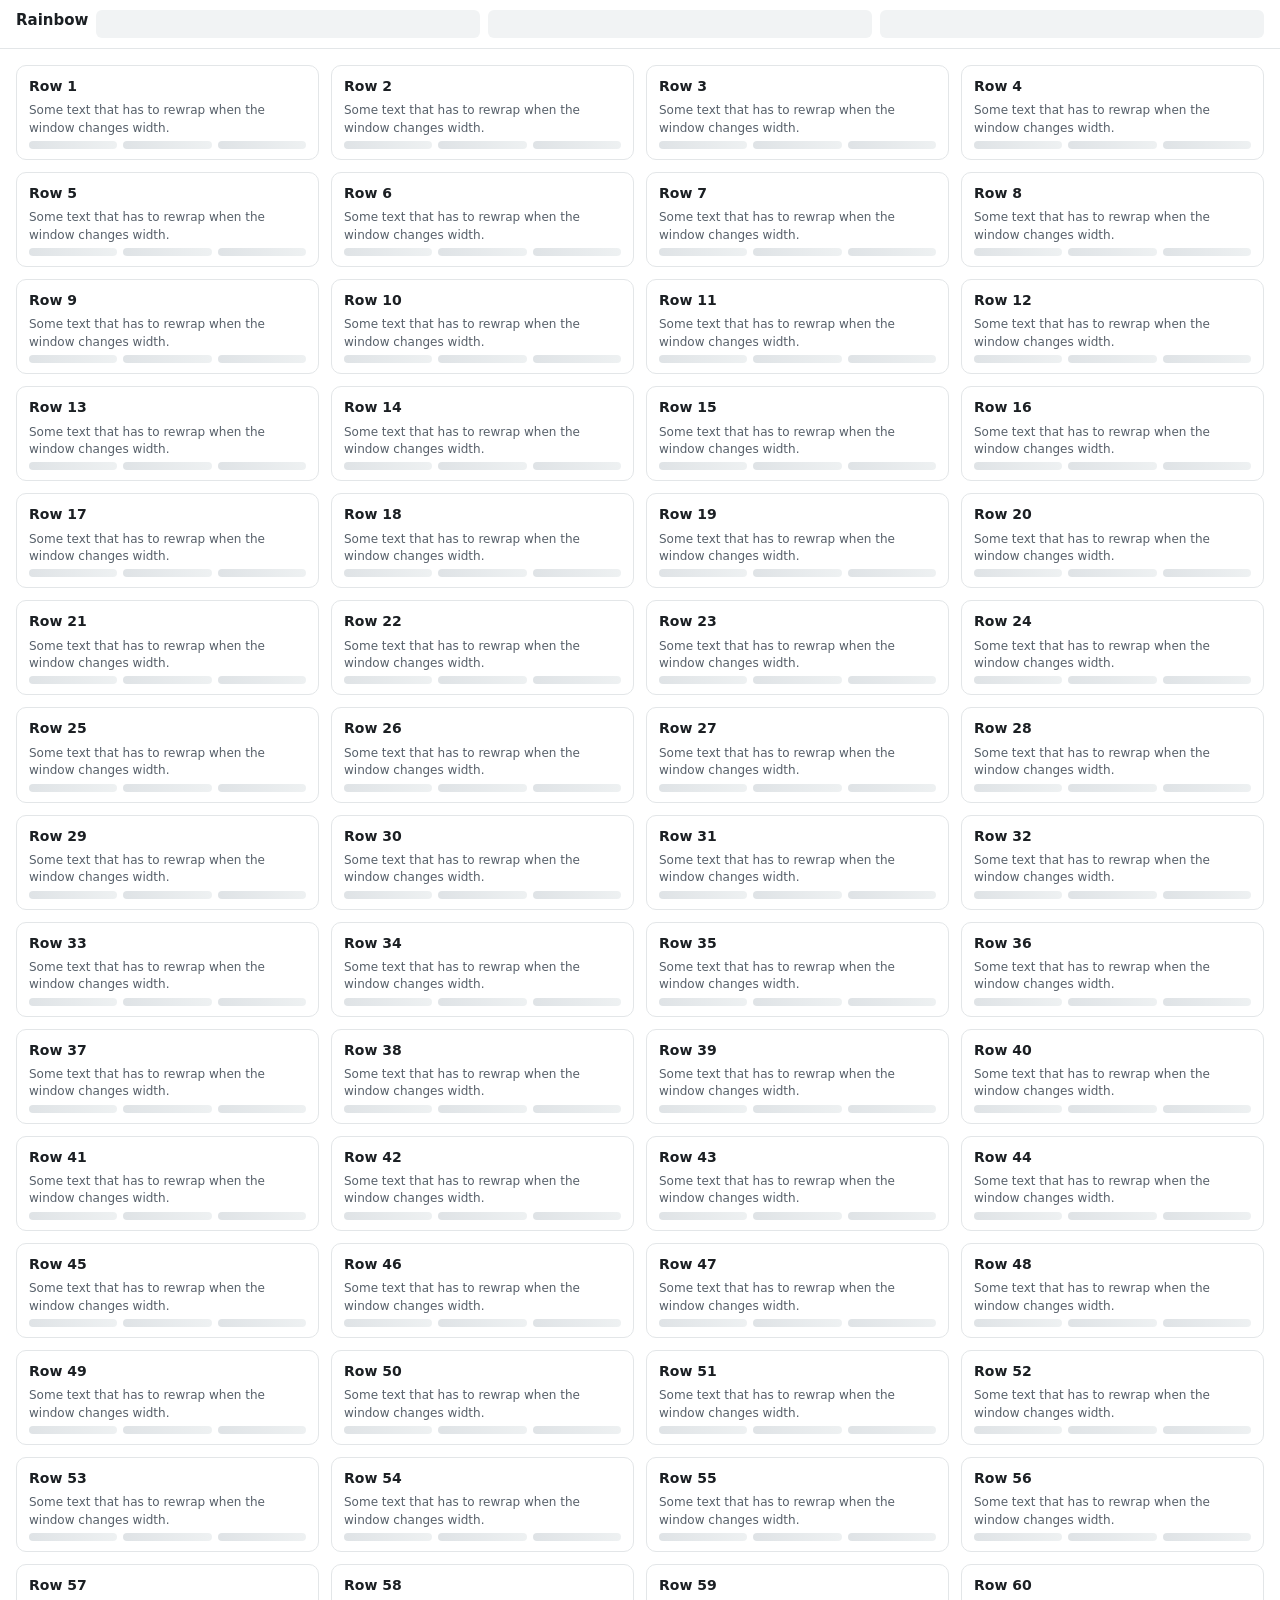
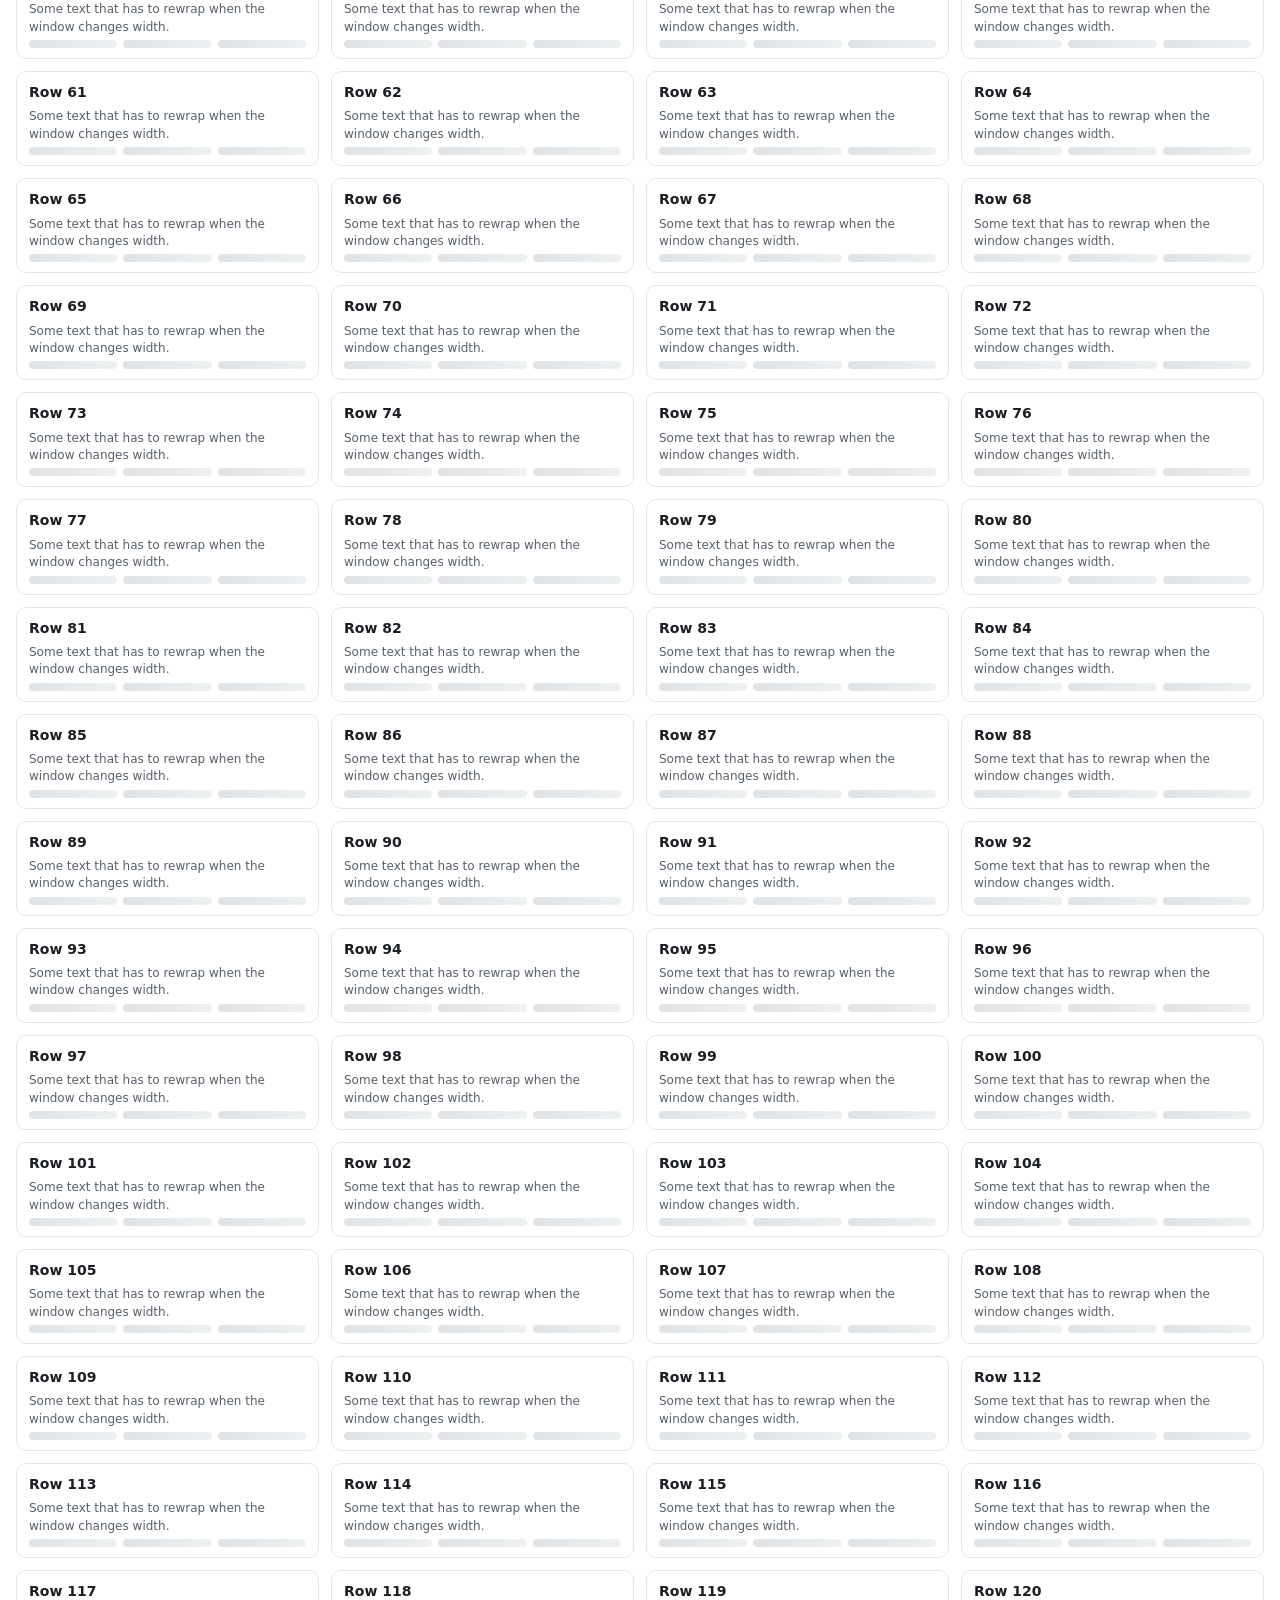
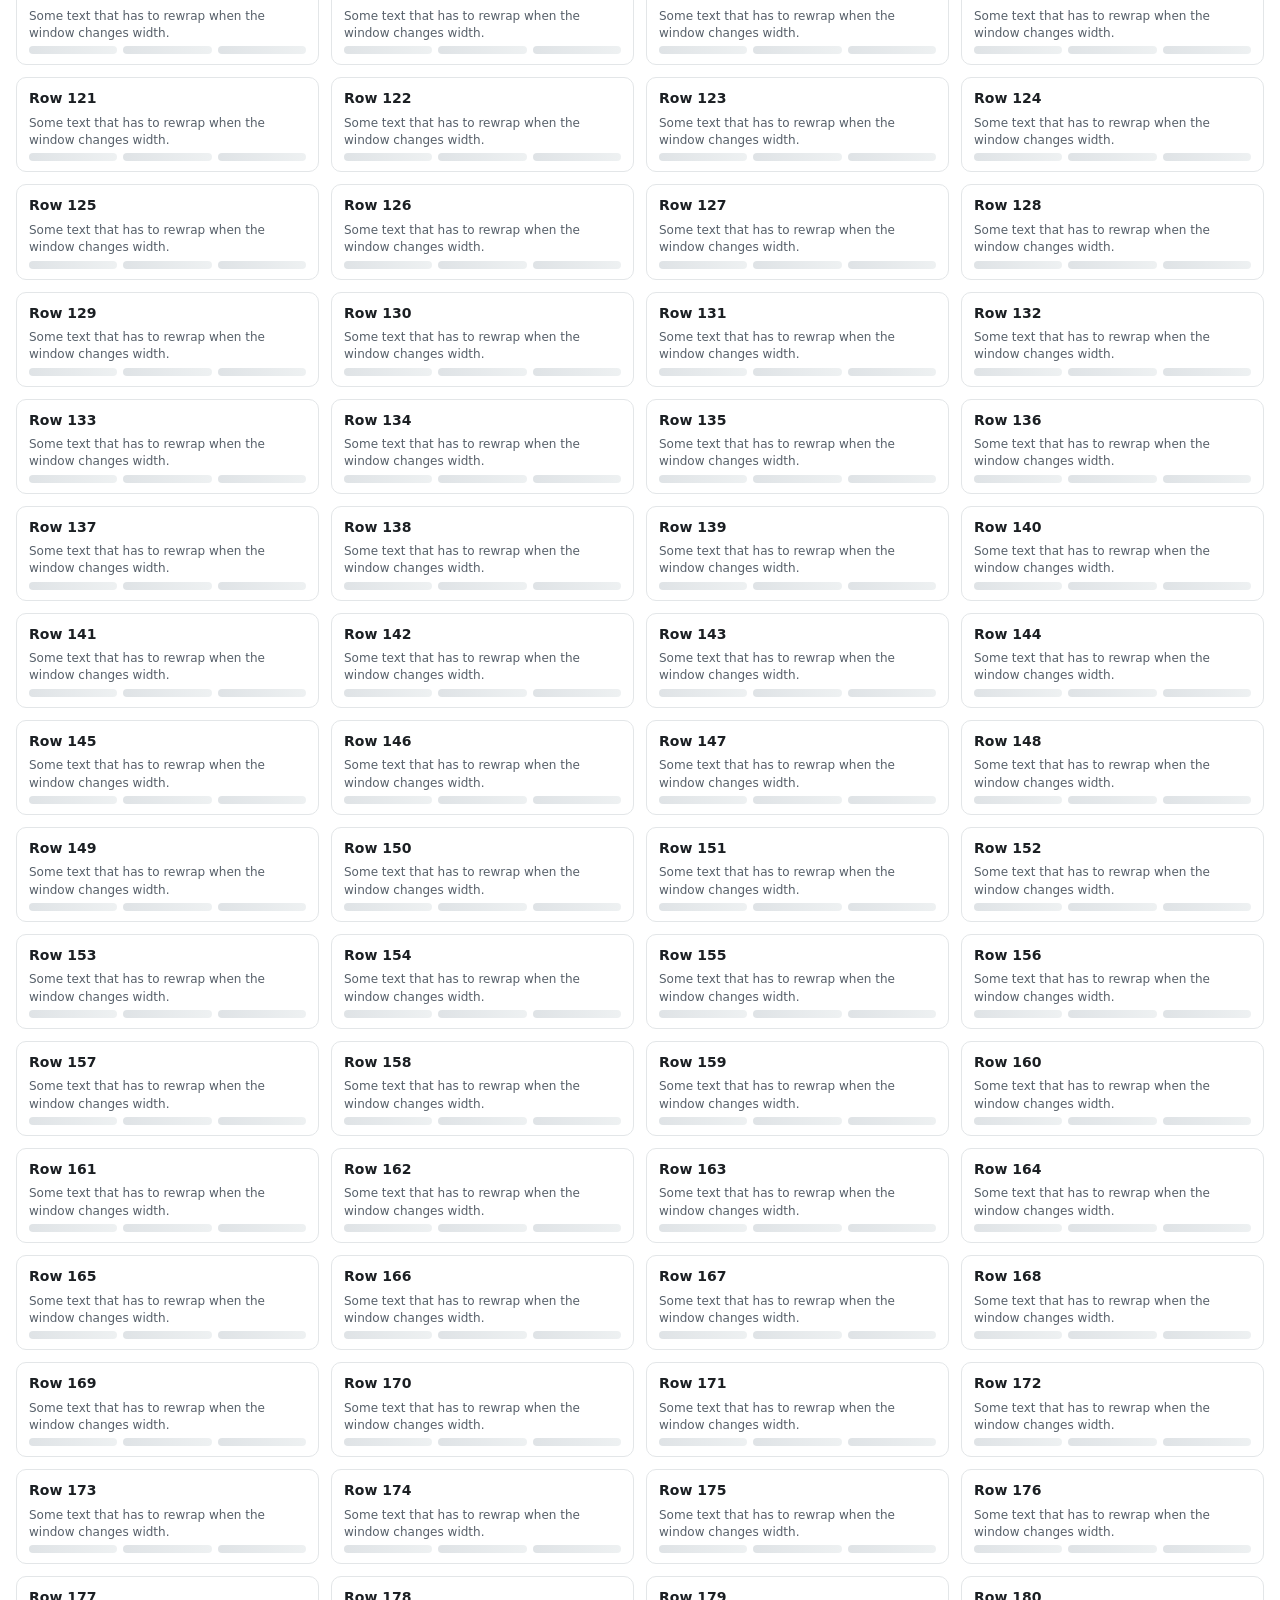
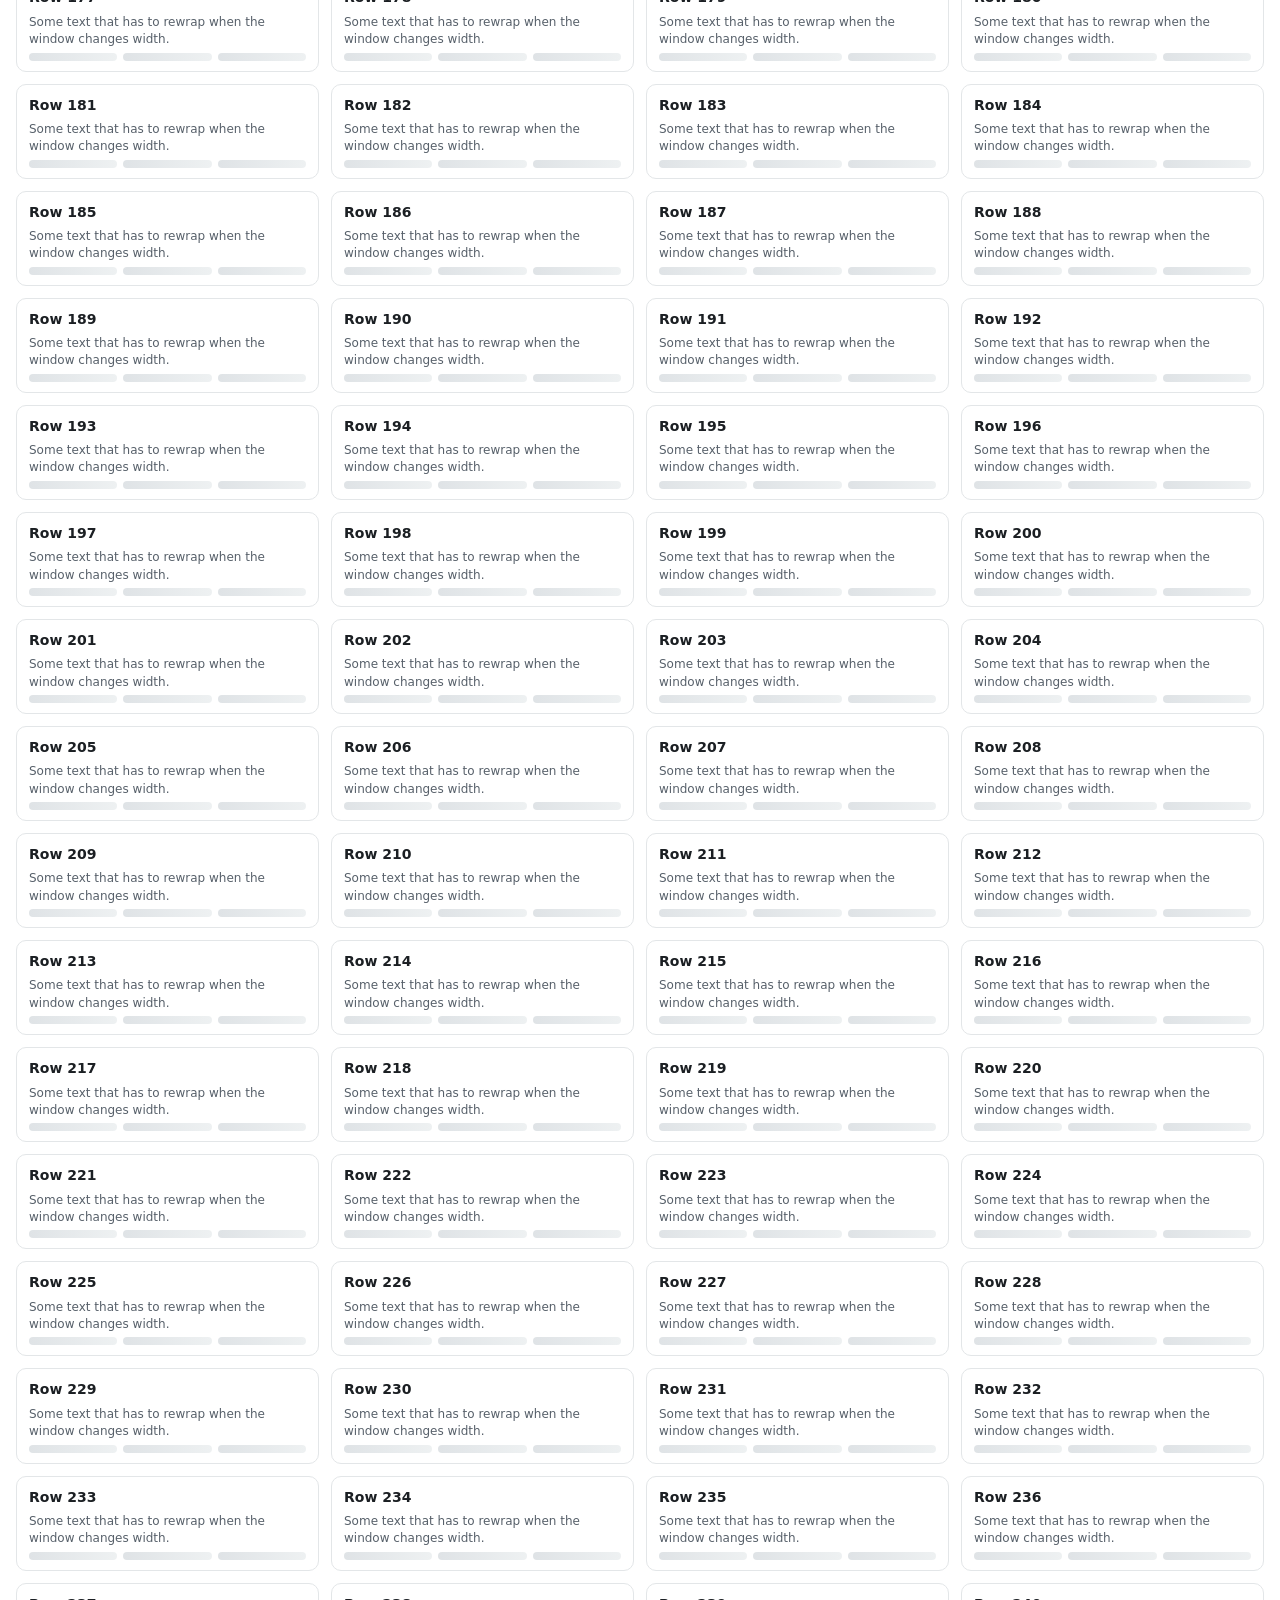
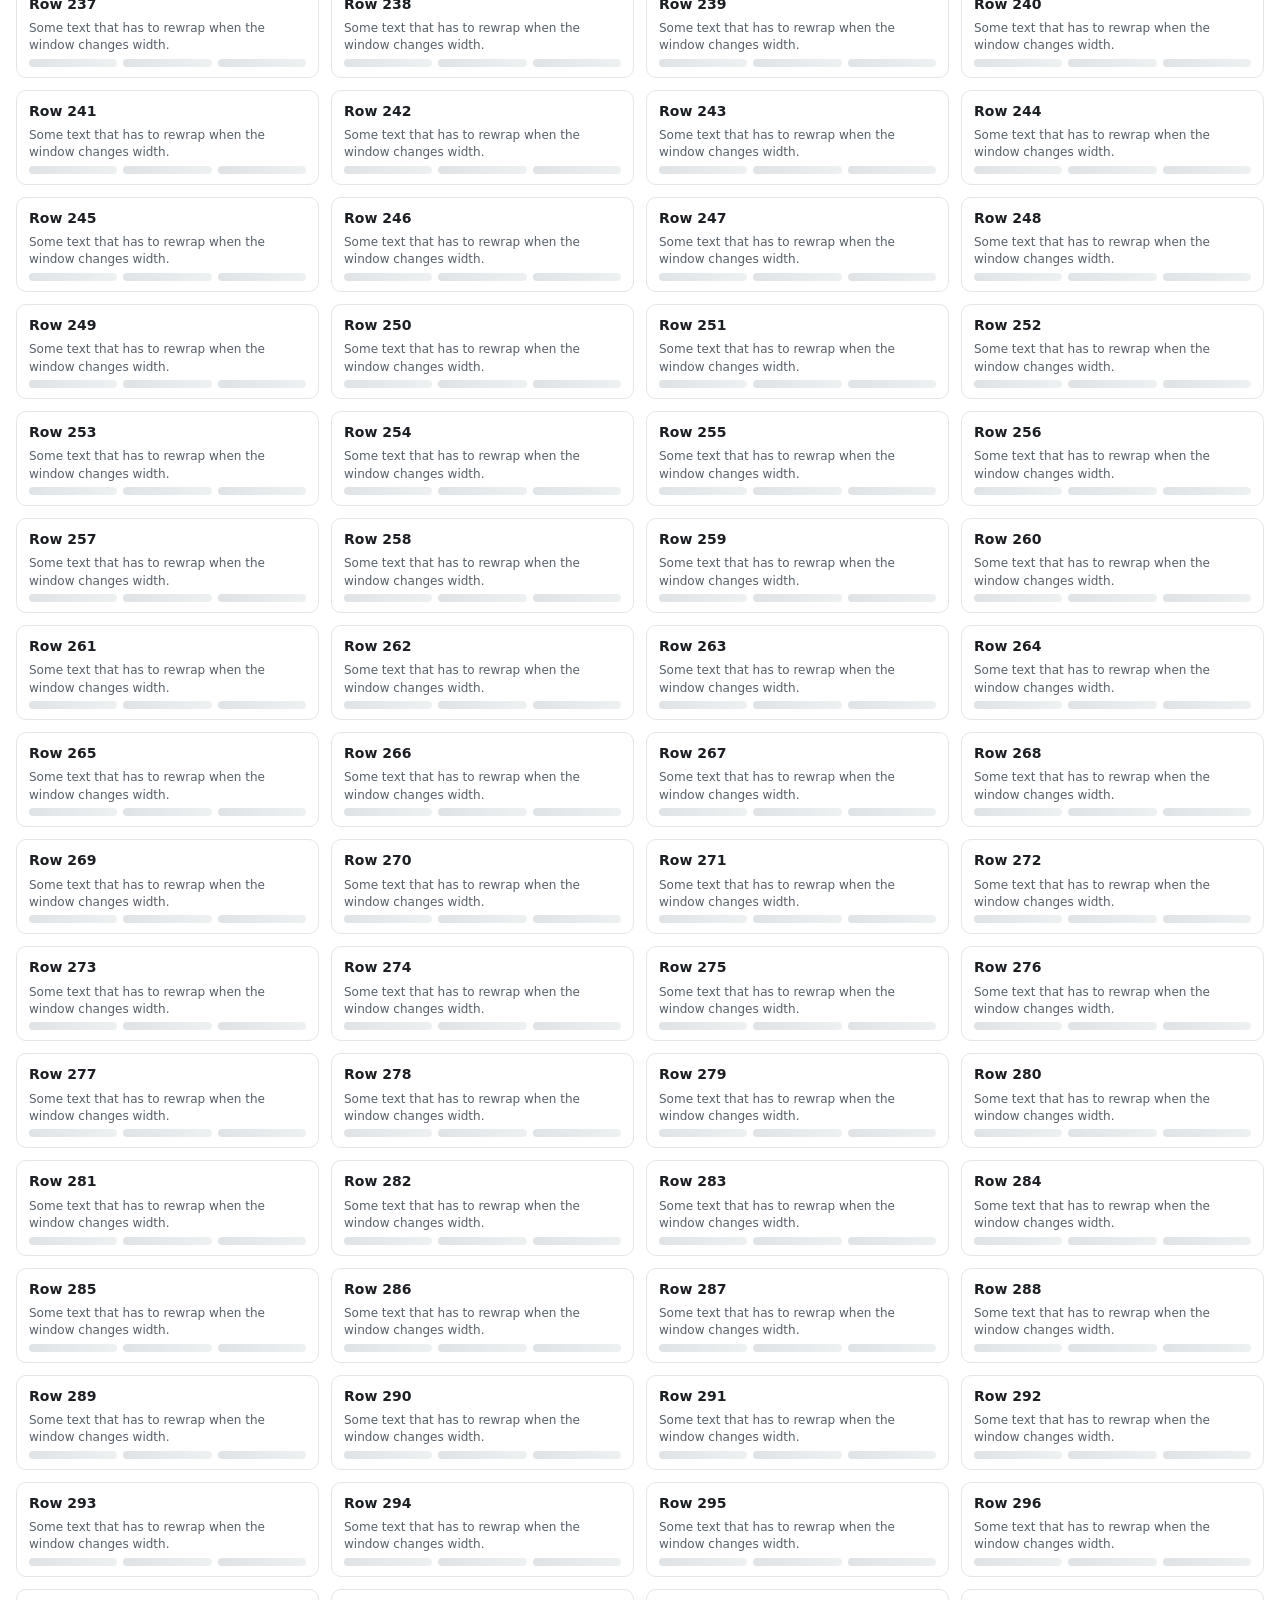
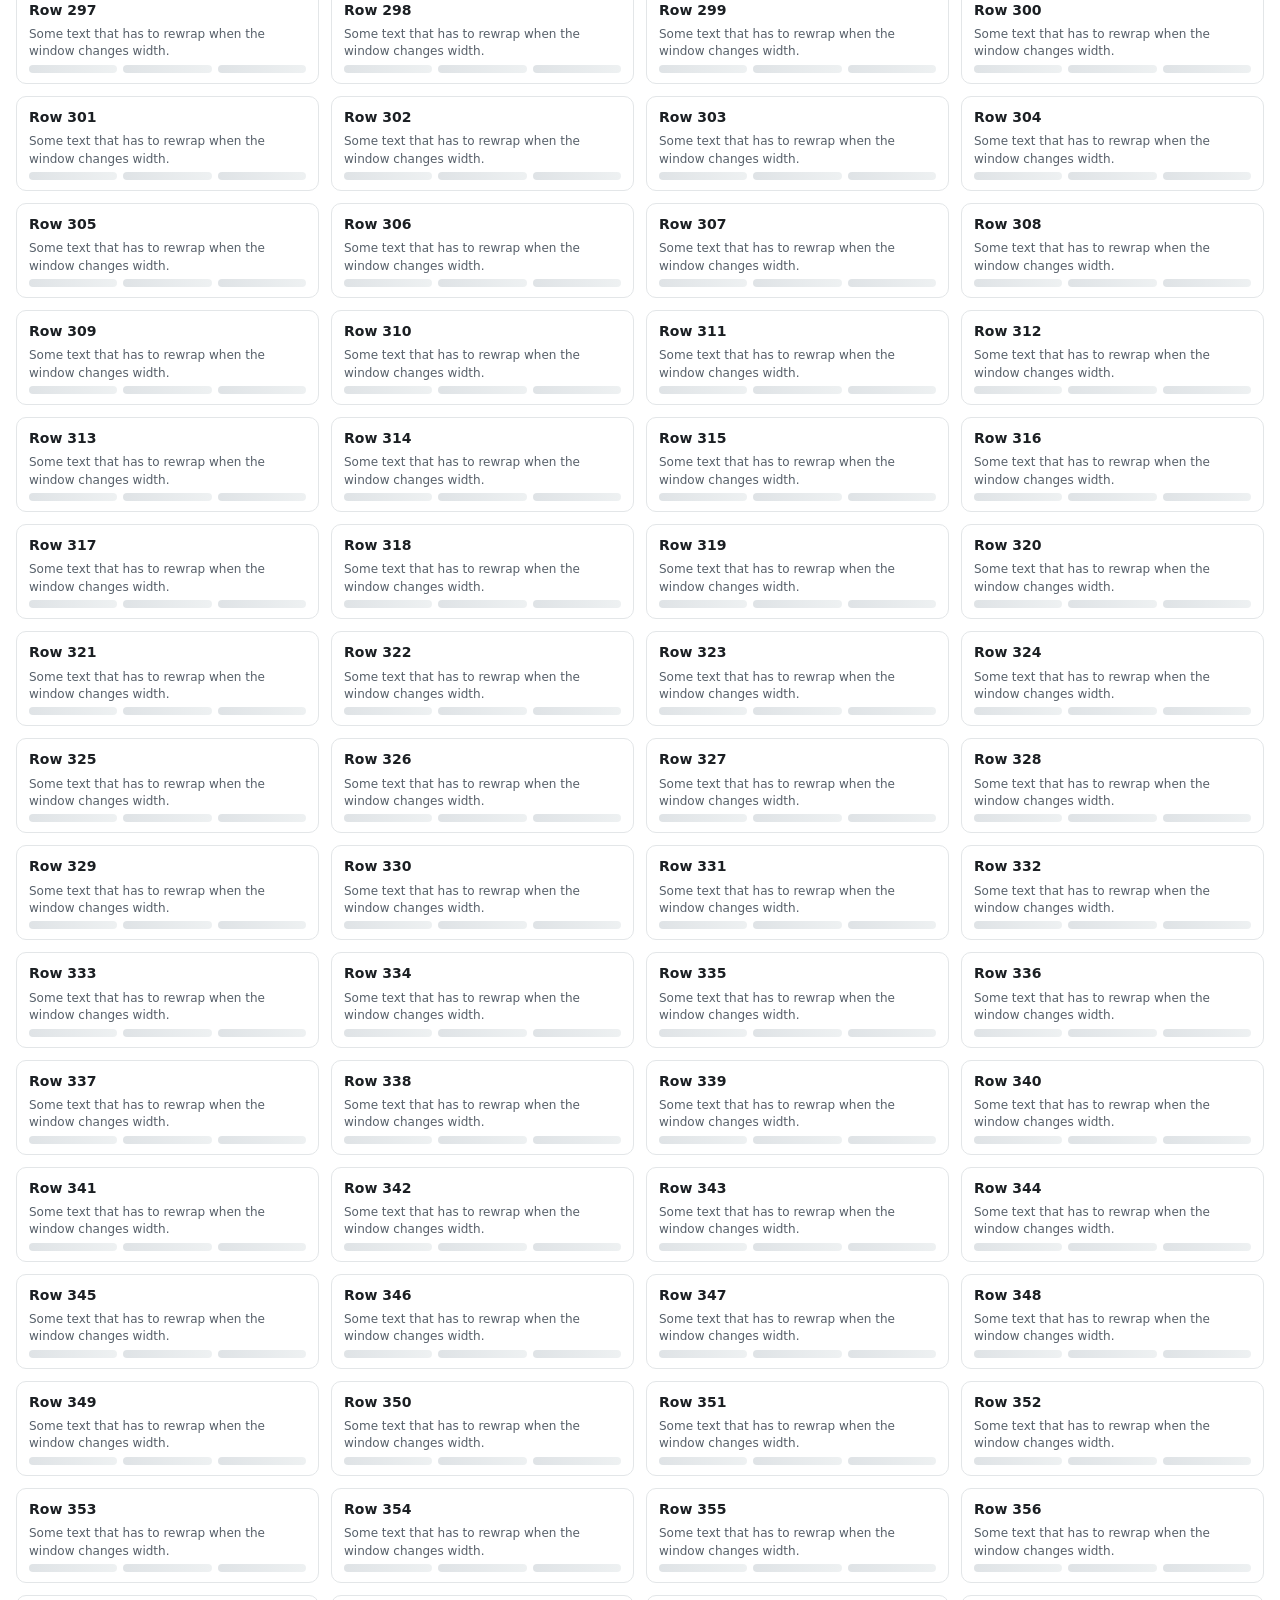
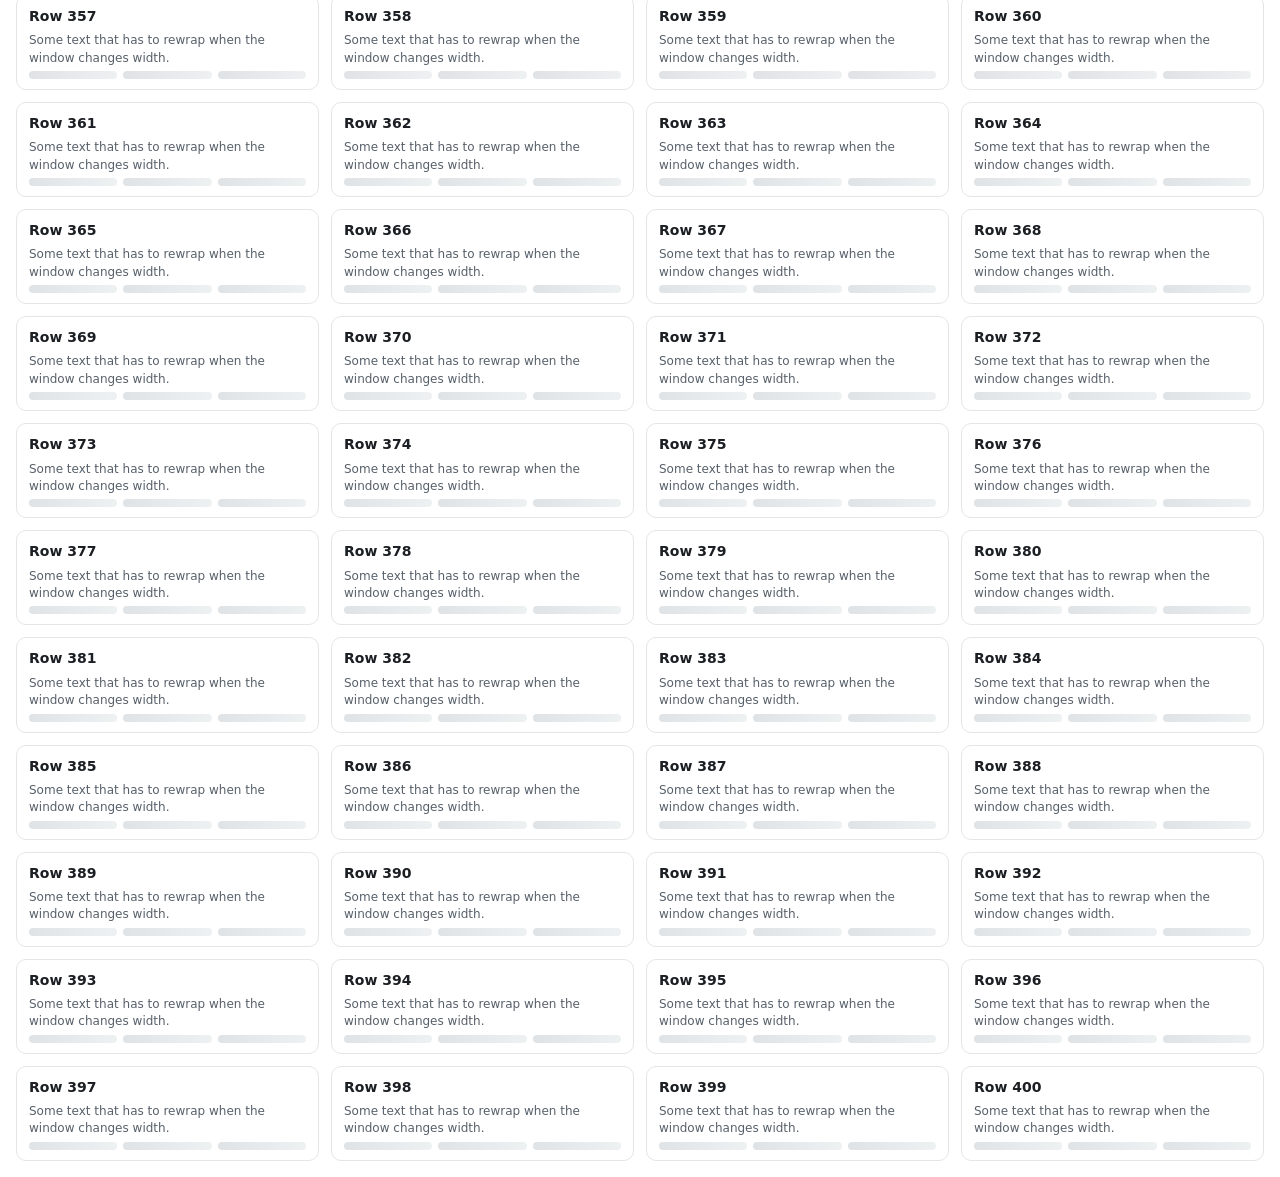
<file: rust-port/crates/rainbow/ui/perf.html>
<!doctype html>
<html lang="en">
<head>
<meta charset="utf-8">
<title>Rainbow resize benchmark</title>
<style>
  :root { font: 15px/1.45 system-ui, sans-serif; color: #1b1f23; background: #fff; }
  body { margin: 0; }
  header { display: flex; gap: 8px; padding: 10px 16px; border-bottom: 1px solid #e3e6e8; position: sticky; top: 0; background: #fff; }
  header b { flex: none; }
  header span { flex: 1; height: 28px; border-radius: 6px; background: #f1f3f4; }
  main { display: grid; grid-template-columns: repeat(auto-fill, minmax(280px, 1fr)); gap: 12px; padding: 16px; }
  article { border: 1px solid #e3e6e8; border-radius: 10px; padding: 10px 12px; }
  article h2 { margin: 0 0 6px; font-size: 14px; }
  article p { margin: 0 0 4px; color: #57606a; font-size: 12px; }
  .row { display: flex; gap: 6px; }
  .row i { flex: 1; height: 8px; border-radius: 4px; background: linear-gradient(90deg, #dfe3e6, #eef1f2); }
</style>
</head>
<body>
<header><b>Rainbow</b><span></span><span></span><span></span></header>
<main id="list"></main>
<script>
  const list = document.getElementById('list');
  const frag = document.createDocumentFragment();
  for (let i = 0; i < 400; i++) {
    const a = document.createElement('article');
    a.innerHTML = '<h2>Row ' + (i + 1) + '</h2><p>Some text that has to rewrap when the window changes width.</p>' +
      '<div class="row"><i></i><i></i><i></i></div>';
    frag.append(a);
  }
  list.append(frag);
</script>
</body>
</html>
</file>
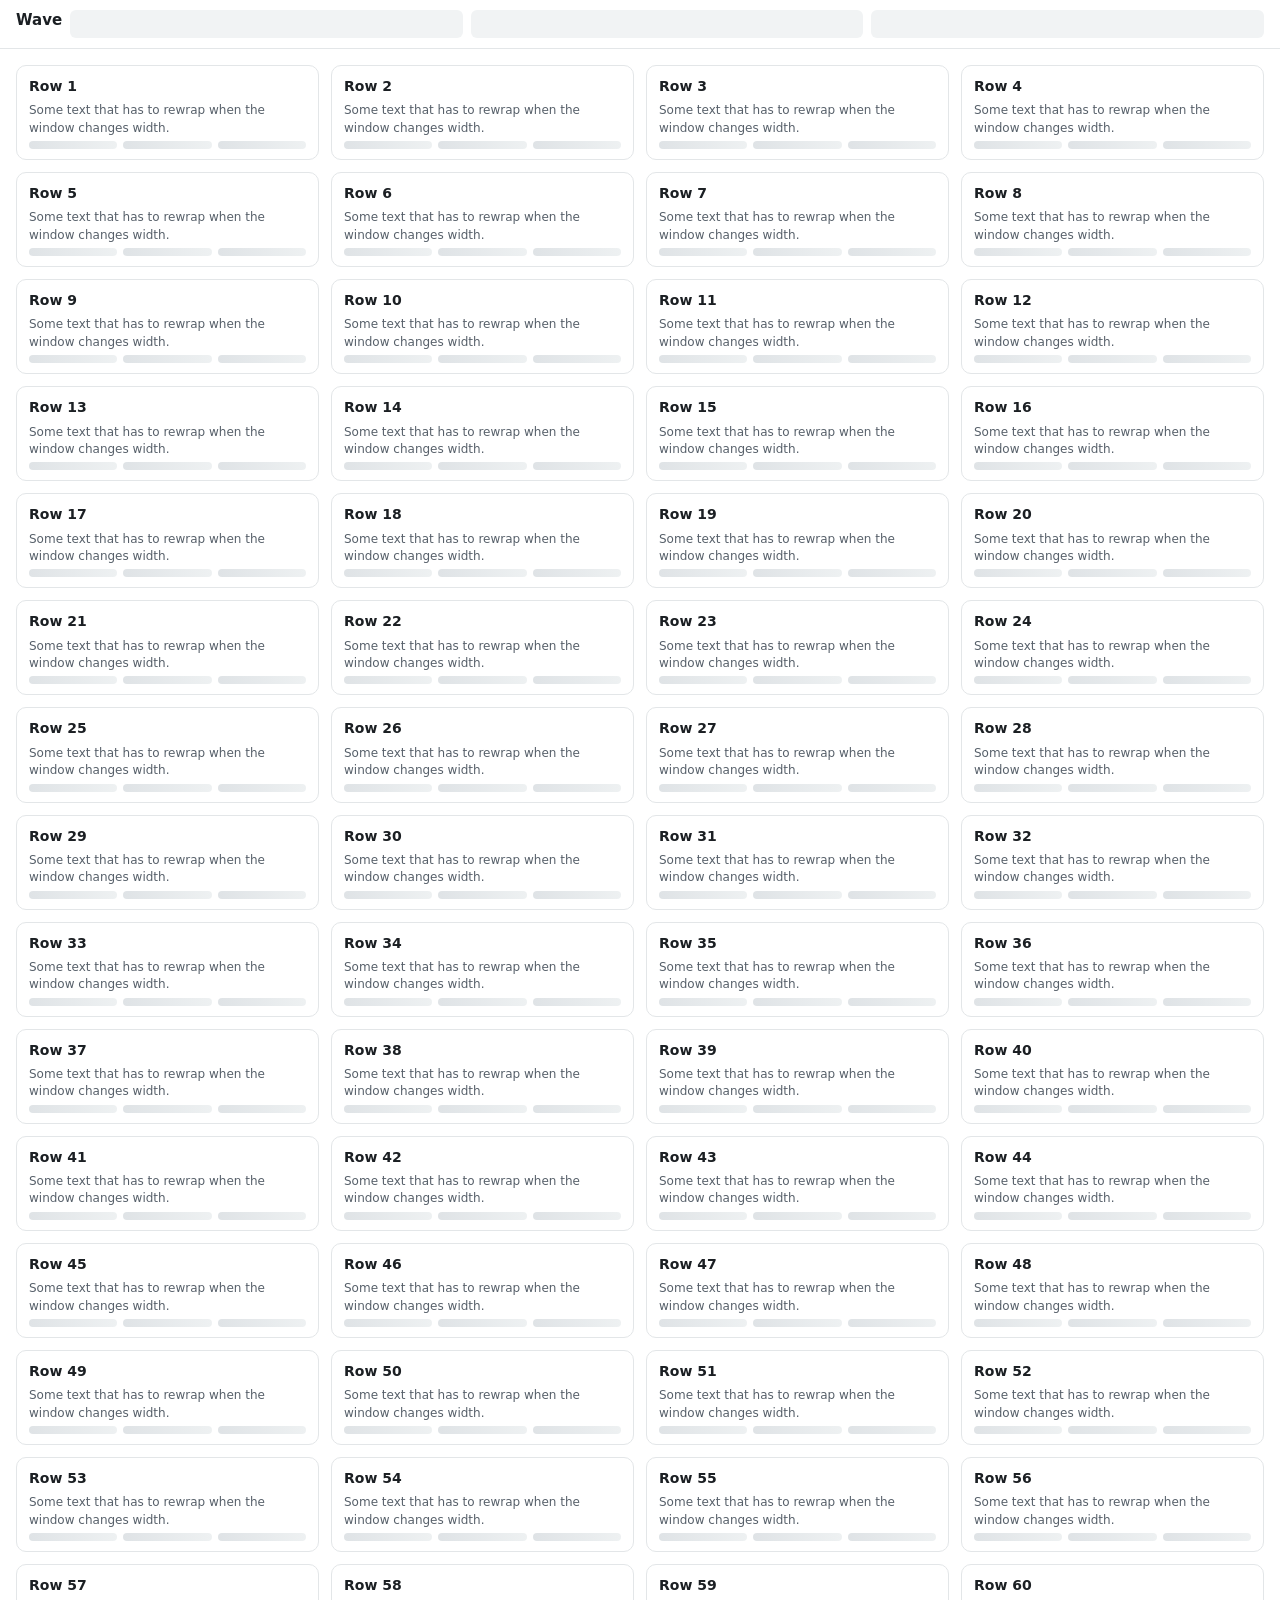
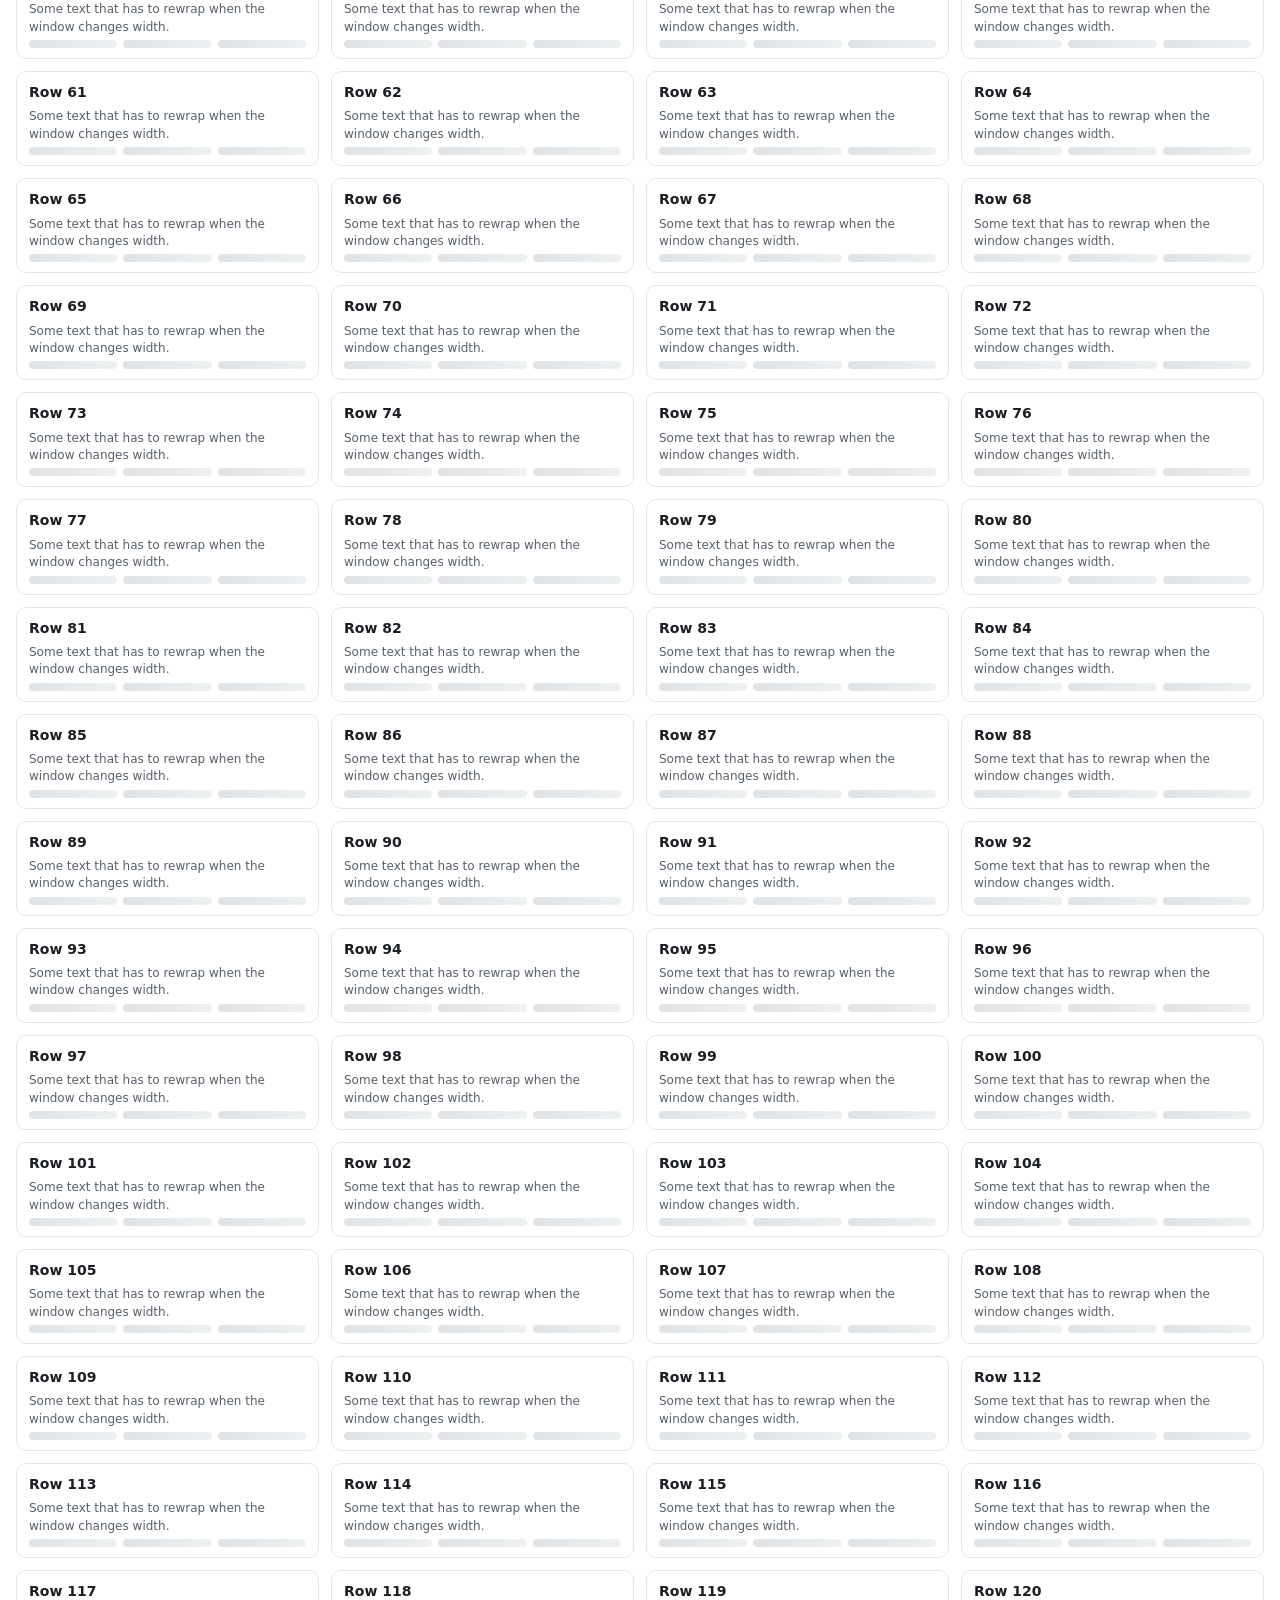
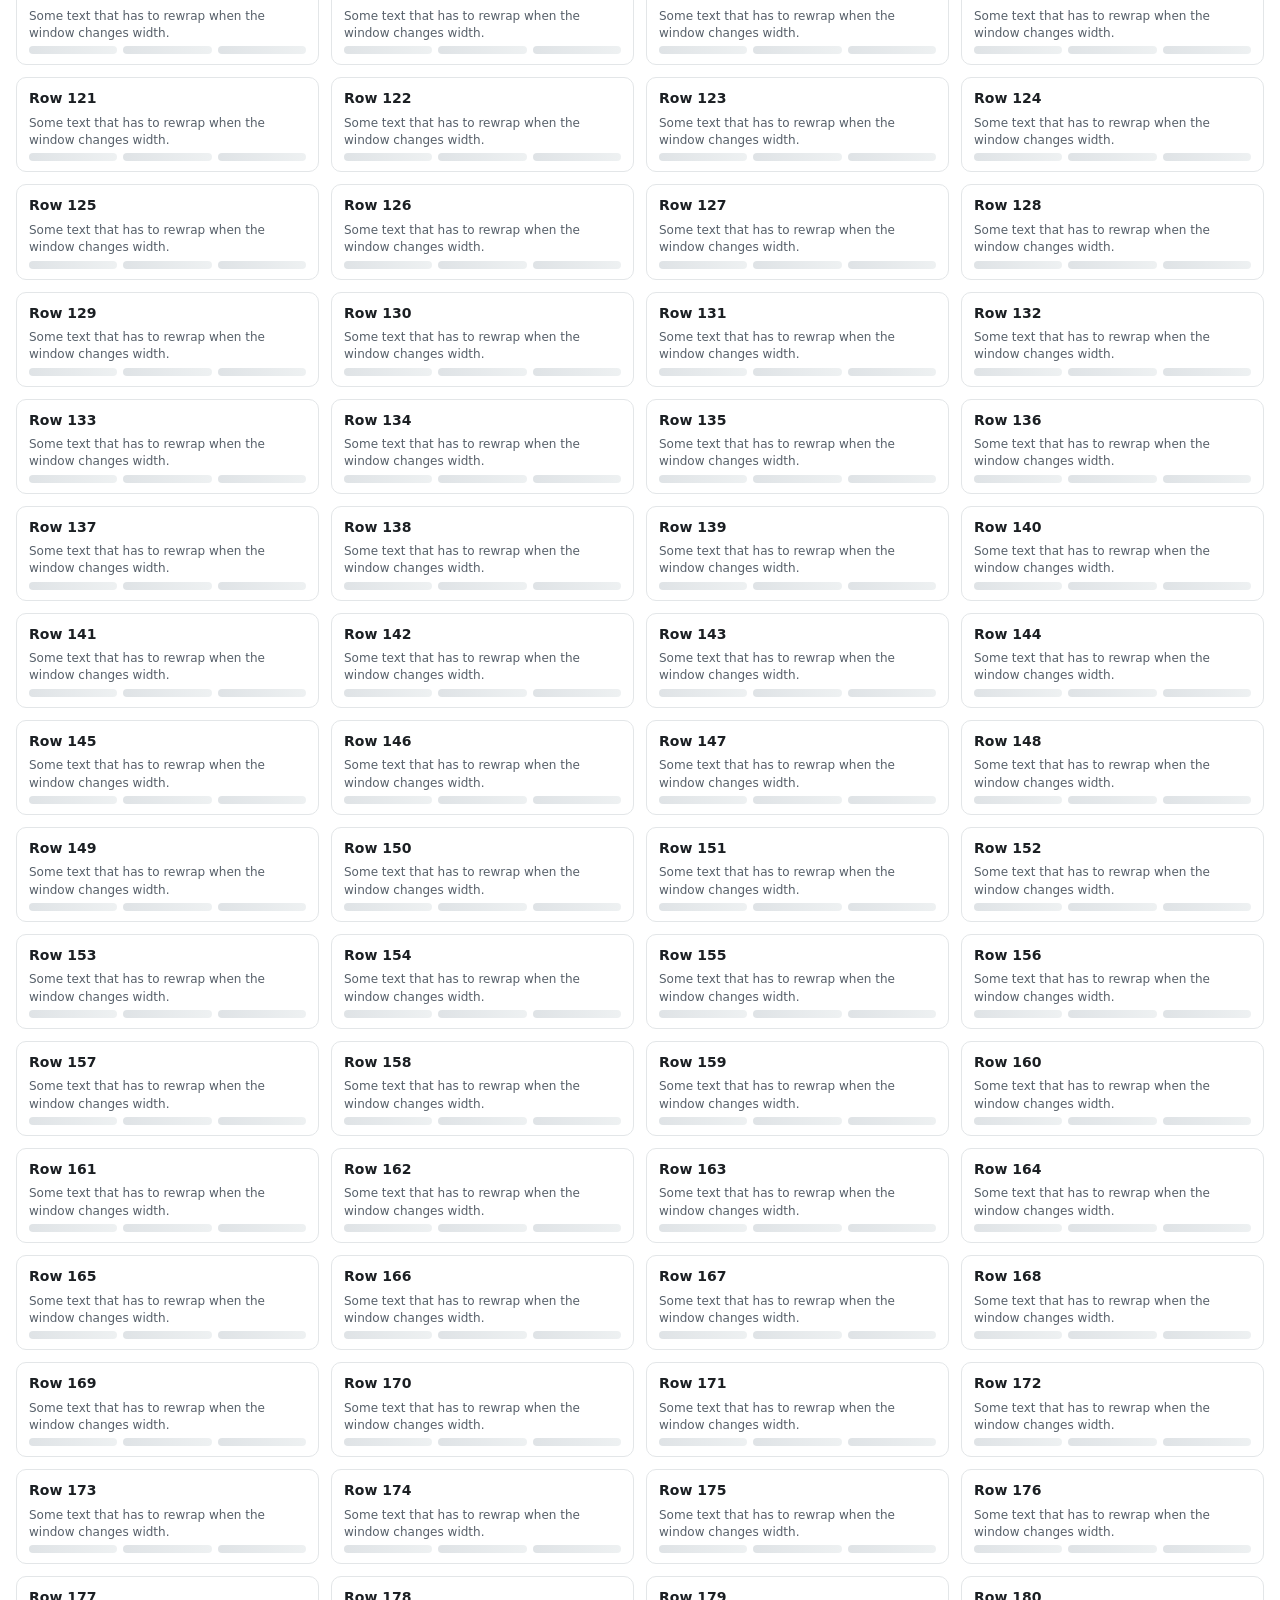
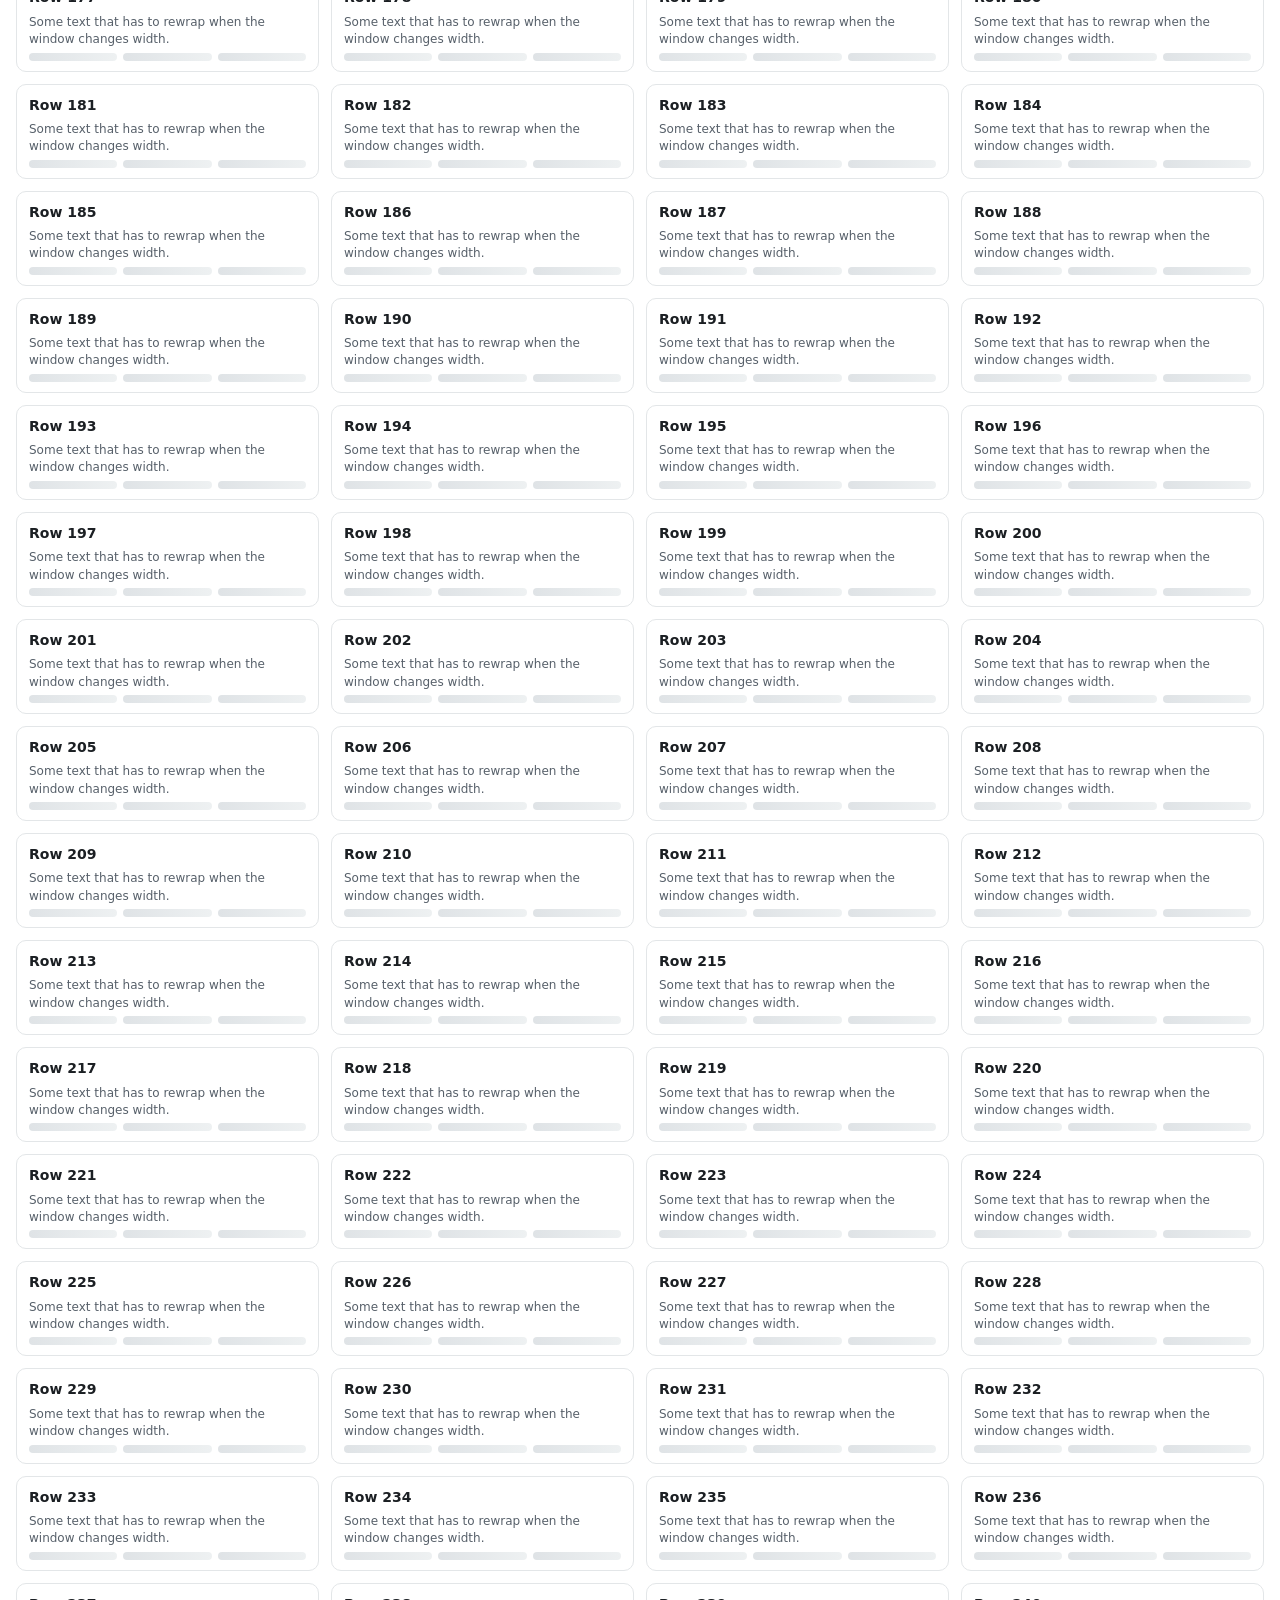
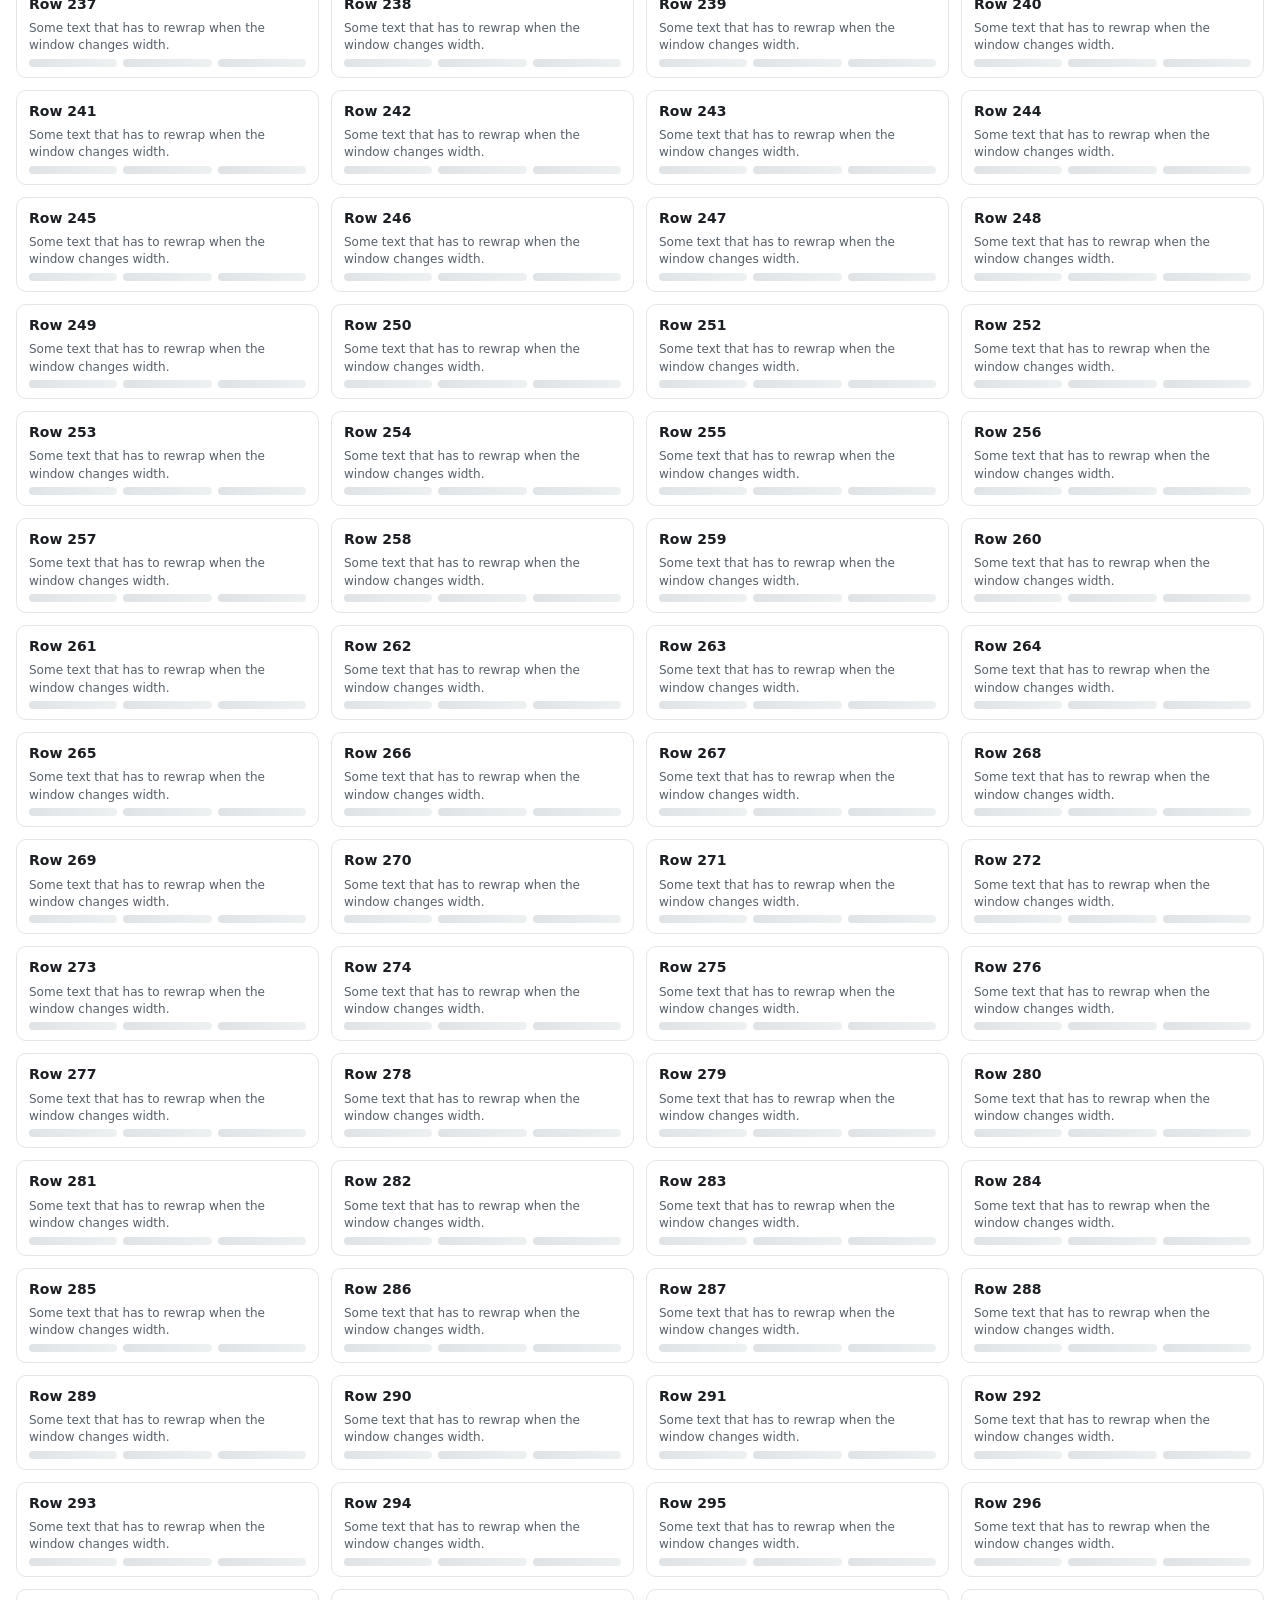
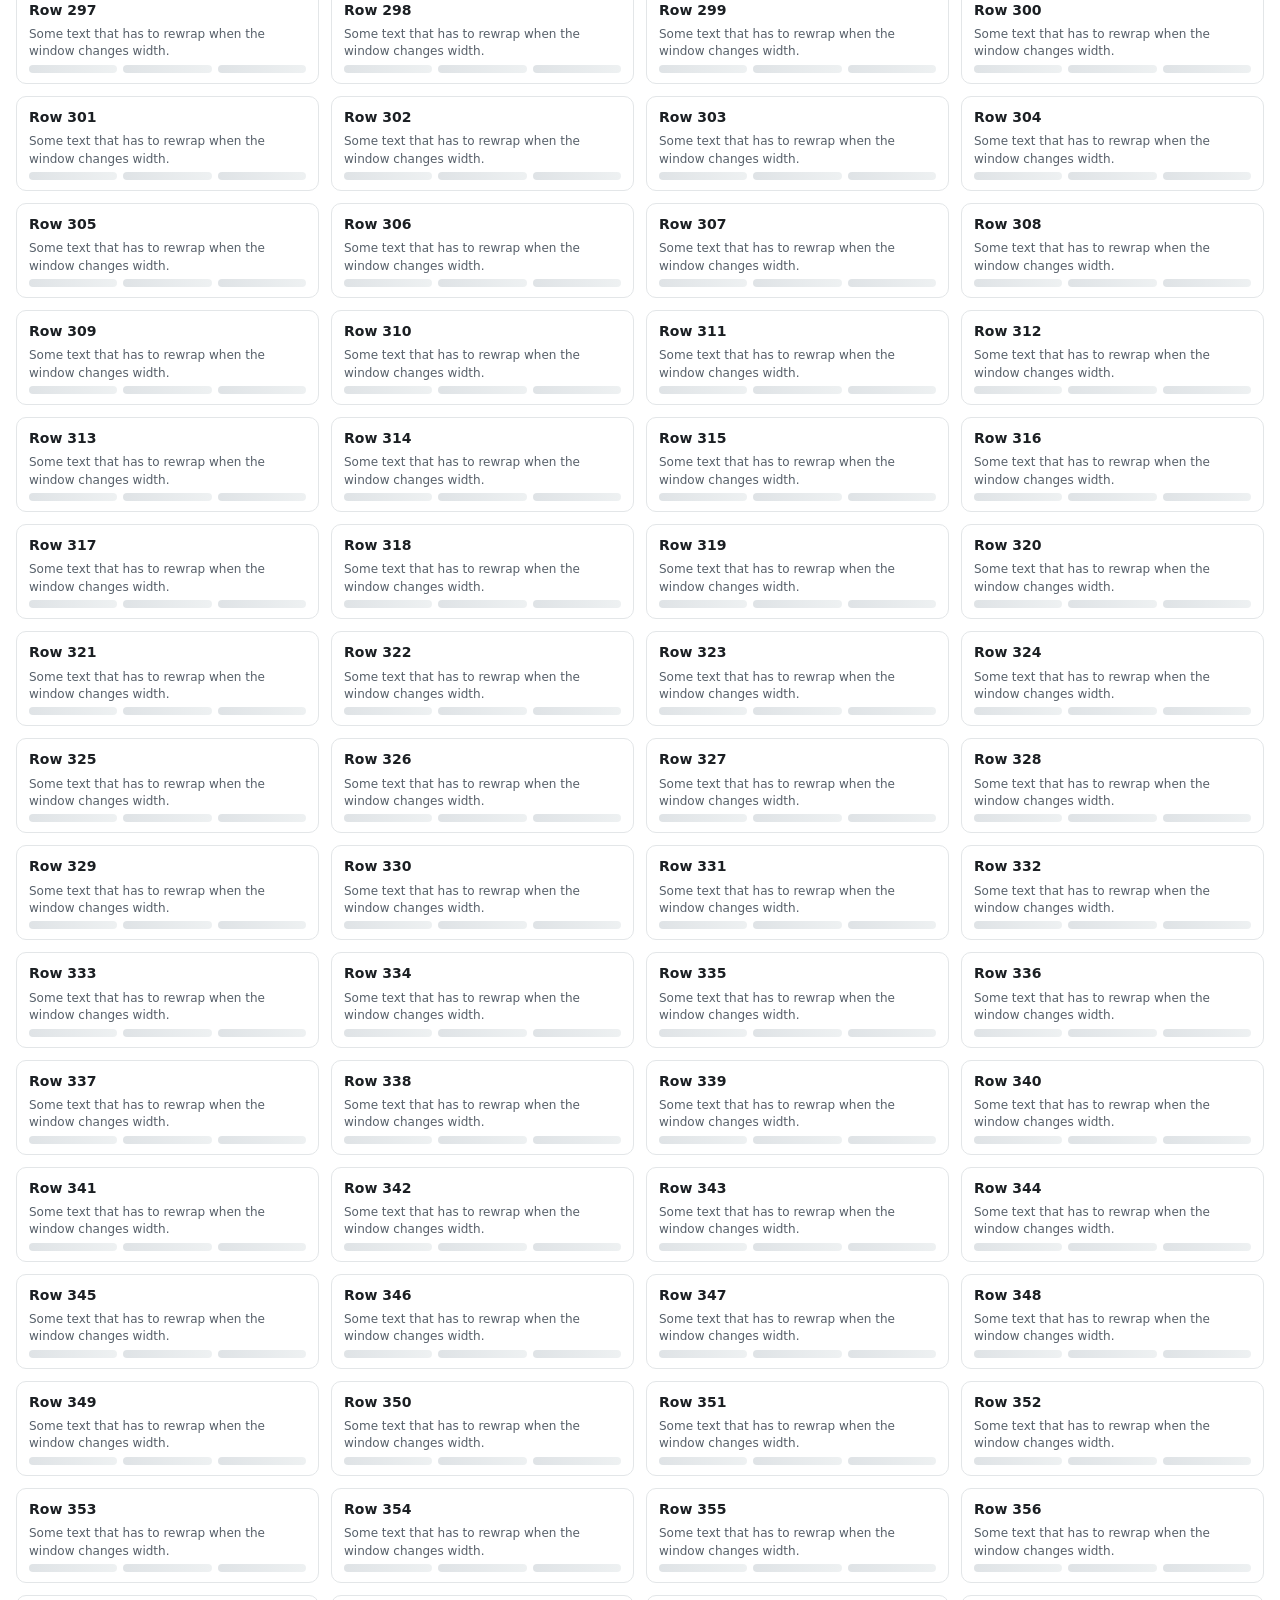
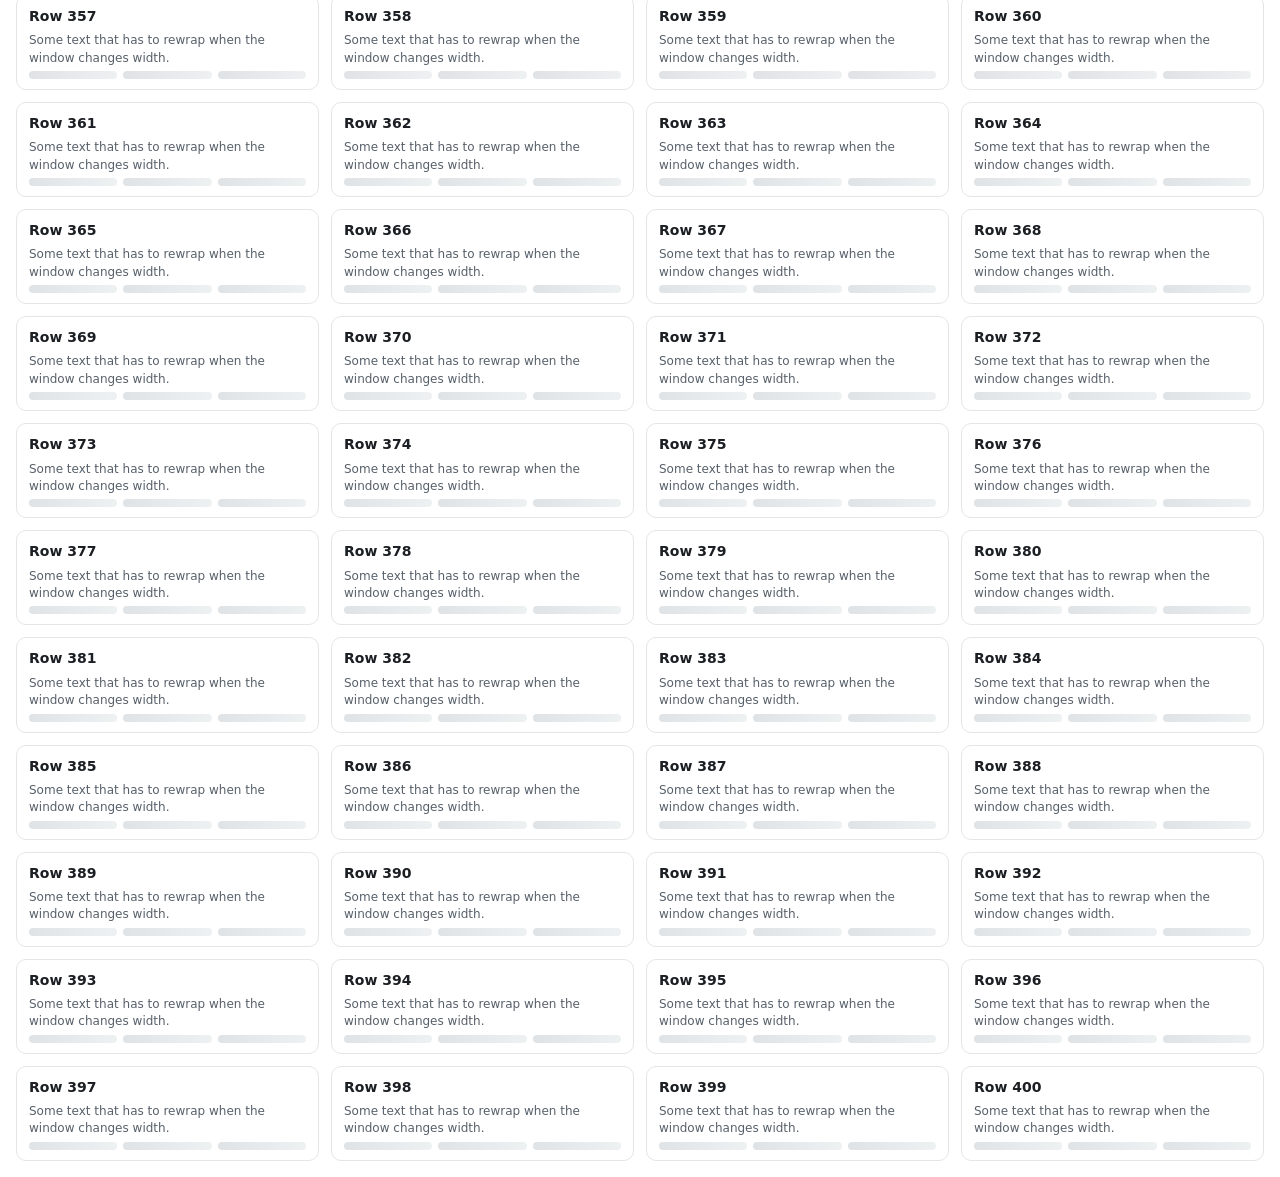
<file: rust-port/crates/wave/ui/perf.html>
<!doctype html>
<html lang="en">
<head>
<meta charset="utf-8">
<title>Wave resize benchmark</title>
<style>
  :root { font: 15px/1.45 system-ui, sans-serif; color: #1b1f23; background: #fff; }
  body { margin: 0; }
  header { display: flex; gap: 8px; padding: 10px 16px; border-bottom: 1px solid #e3e6e8; position: sticky; top: 0; background: #fff; }
  header b { flex: none; }
  header span { flex: 1; height: 28px; border-radius: 6px; background: #f1f3f4; }
  main { display: grid; grid-template-columns: repeat(auto-fill, minmax(280px, 1fr)); gap: 12px; padding: 16px; }
  article { border: 1px solid #e3e6e8; border-radius: 10px; padding: 10px 12px; }
  article h2 { margin: 0 0 6px; font-size: 14px; }
  article p { margin: 0 0 4px; color: #57606a; font-size: 12px; }
  .row { display: flex; gap: 6px; }
  .row i { flex: 1; height: 8px; border-radius: 4px; background: linear-gradient(90deg, #dfe3e6, #eef1f2); }
</style>
</head>
<body>
<header><b>Wave</b><span></span><span></span><span></span></header>
<main id="list"></main>
<script>
  const list = document.getElementById('list');
  const frag = document.createDocumentFragment();
  for (let i = 0; i < 400; i++) {
    const a = document.createElement('article');
    a.innerHTML = '<h2>Row ' + (i + 1) + '</h2><p>Some text that has to rewrap when the window changes width.</p>' +
      '<div class="row"><i></i><i></i><i></i></div>';
    frag.append(a);
  }
  list.append(frag);
</script>
</body>
</html>
</file>
